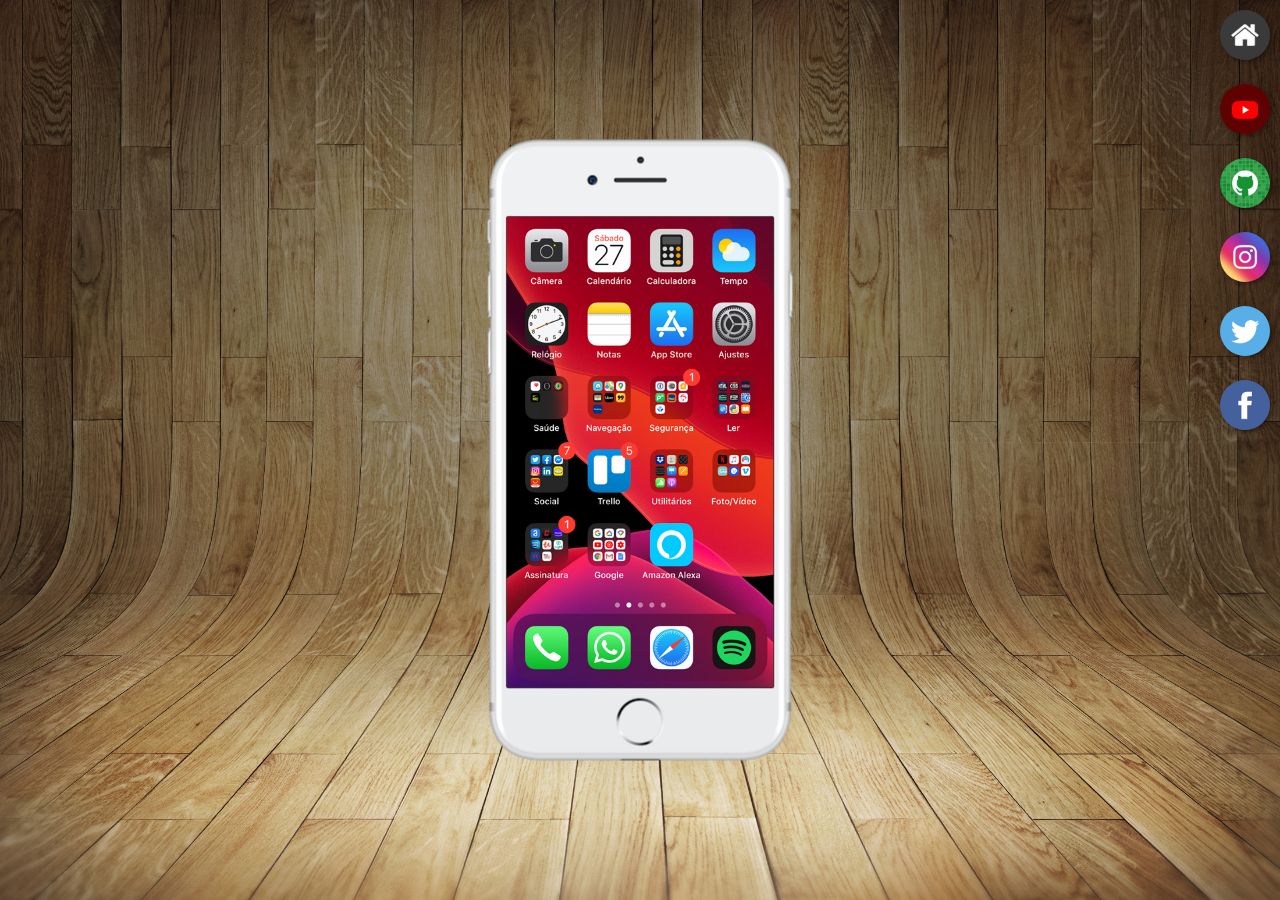
<file: index.html>
<!DOCTYPE html>
<html lang="pt-br">
<head>
    <meta charset="UTF-8">
    <meta name="viewport" content="width=device-width, initial-scale=1.0">
    <title>Projeto Redes Sociais</title>
    <link rel="shortcut icon" href="Imagens.ico" type="image/x-icon">
    <link rel="stylesheet" href="estilos/style.css">
</head>
<body>
    <main>
        <section id="telefone">
            <iframe src="home.html" name="tela" id="tela" frameborder="0">
                Seu navegador não é compativel com isso.
            </iframe>
        </section>
        <section id="redes-sociais">
            <a href="#" target="tela"> <img src="imagens/logo-home.jpg" alt="Home"></a> <br>
            <a href="youtube.html" target="tela"> <img src="imagens/logo-youtube.jpg" alt="YouTube"></a> <br>
            <a href="#" target="tela"> <img src="imagens/logo-github.jpg" alt="GitHub"></a> <br>
            <a href="#" target="tela"> <img src="imagens/logo-instagram.jpg" alt="Instagram"></a> <br>
            <a href="#" target="tela"> <img src="imagens/logo-twitter.jpg" alt="Twitter"></a> <br>
            <a href="#" target="tela"> <img src="imagens/logo-facebook.jpg" alt="Facebook"></a> <br>
        </section>
    </main>
</body>
</html>
</file>
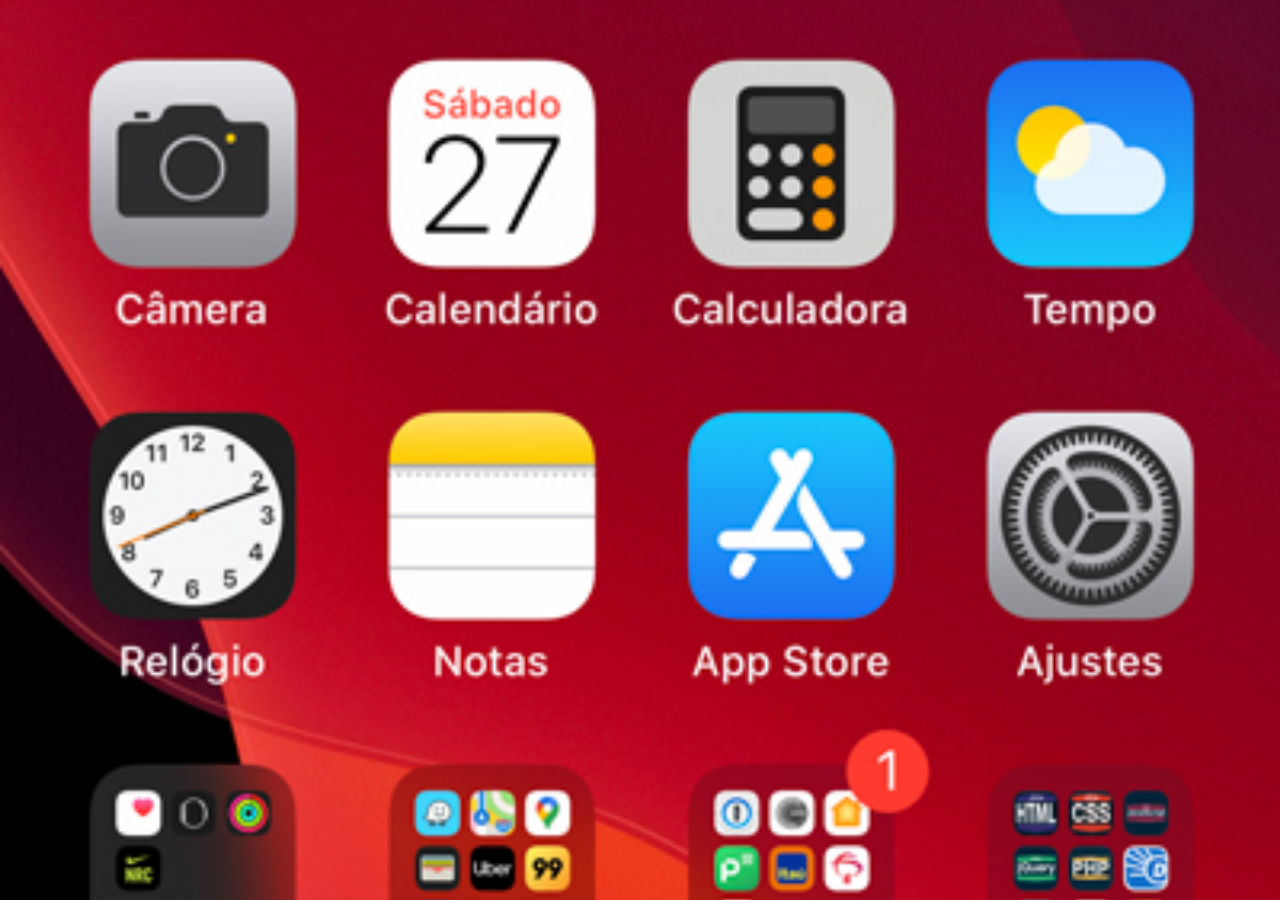
<file: home.html>
<!DOCTYPE html>
<html lang="pt-br">
<head>
    <meta charset="UTF-8">
    <meta name="viewport" content="width=device-width, initial-scale=1.0">
    <title>Home</title>
</head>
<style>
    * {
        margin: 0px;
        padding: 0px;
    }
    
    body {
        width: 100vw;
        height: 100vh;
        background: black url(imagens/tela-home.jpg) no-repeat top center;
        background-size: cover;
    }
</style>
<body>
    
</body>
</html>
</file>
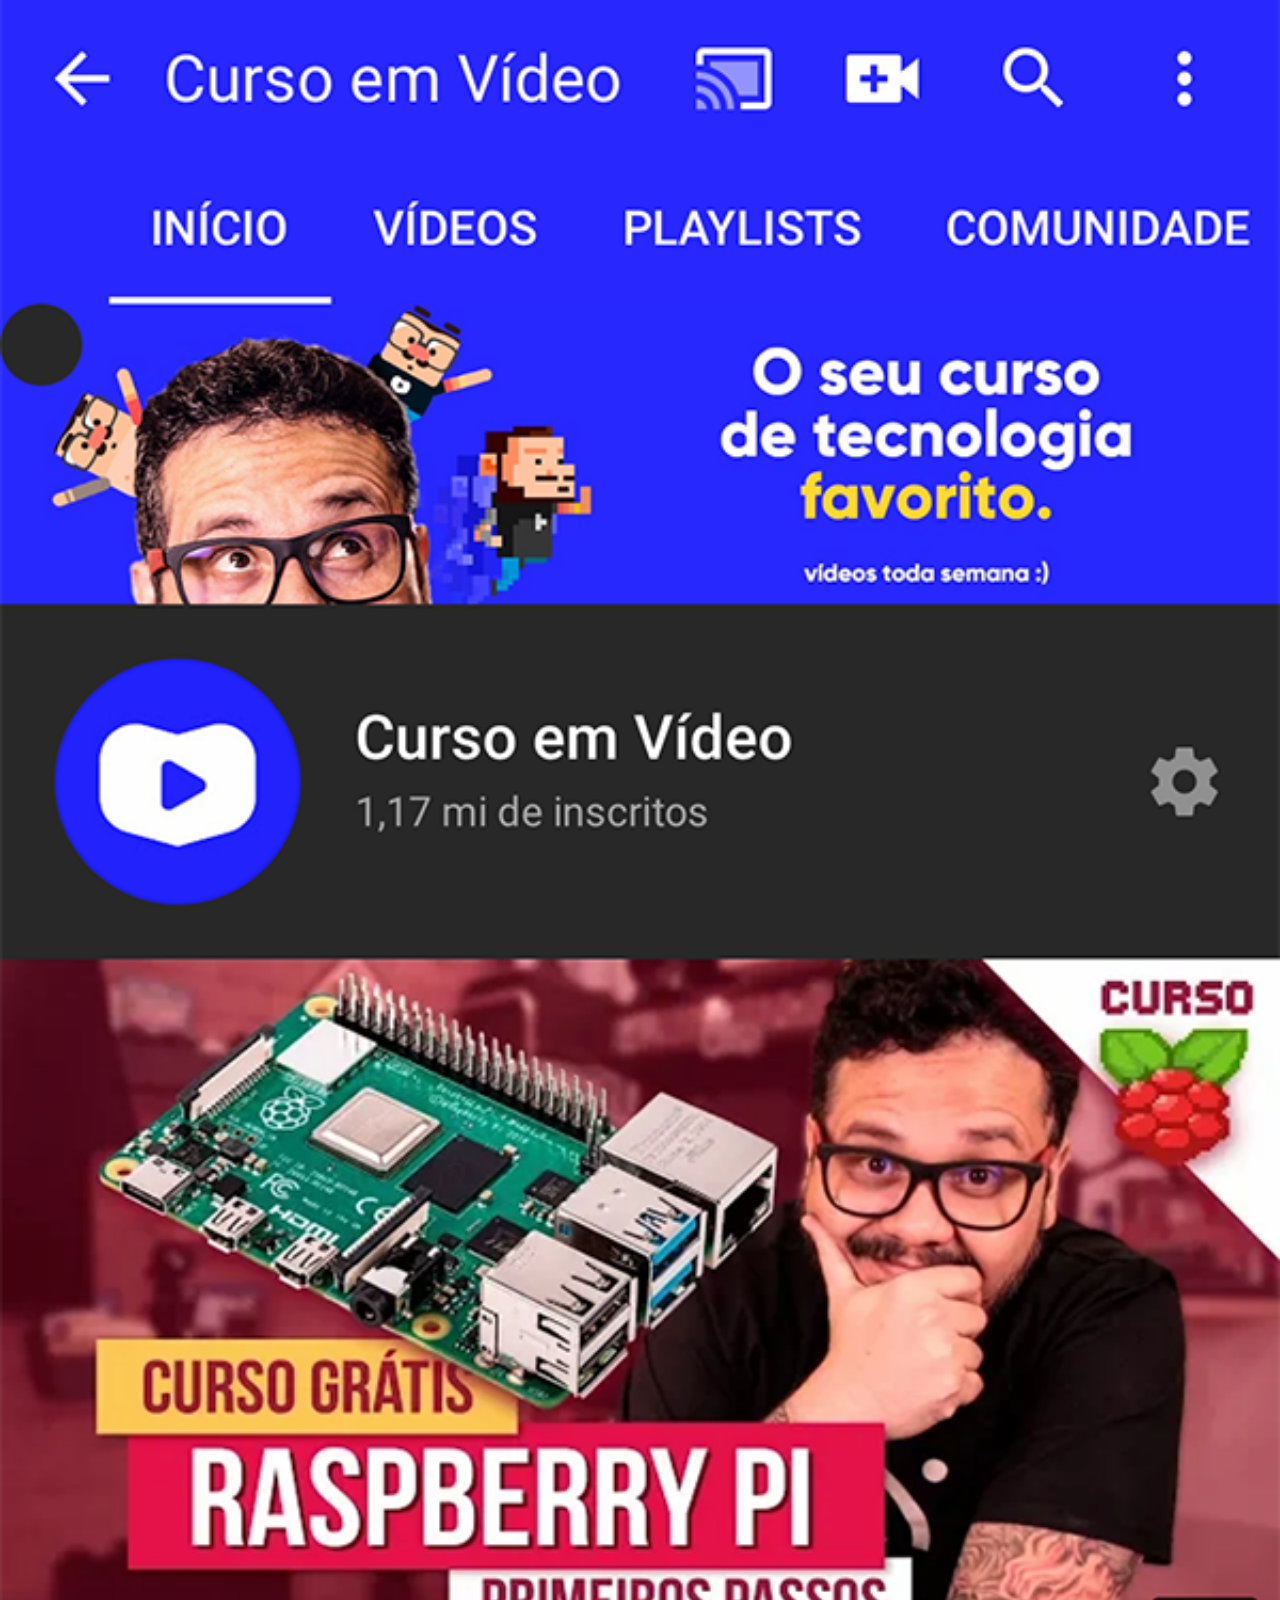
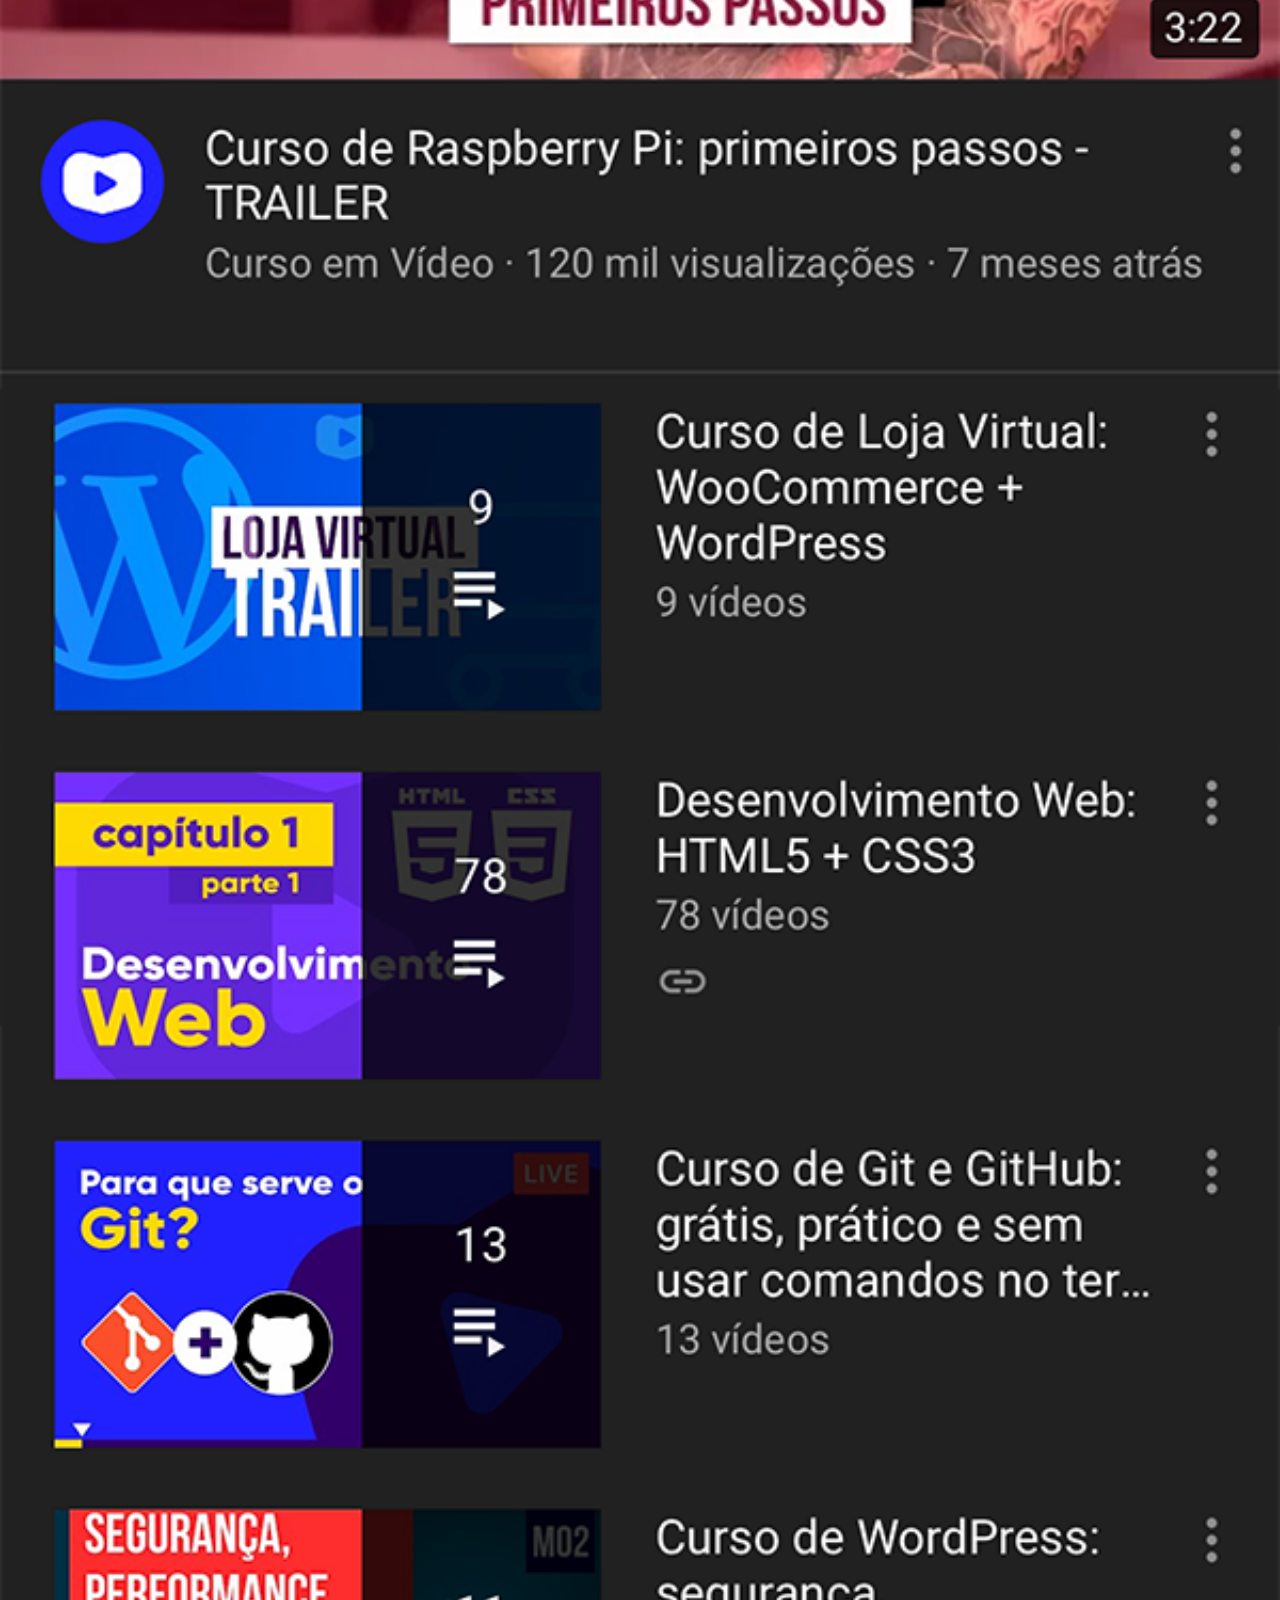
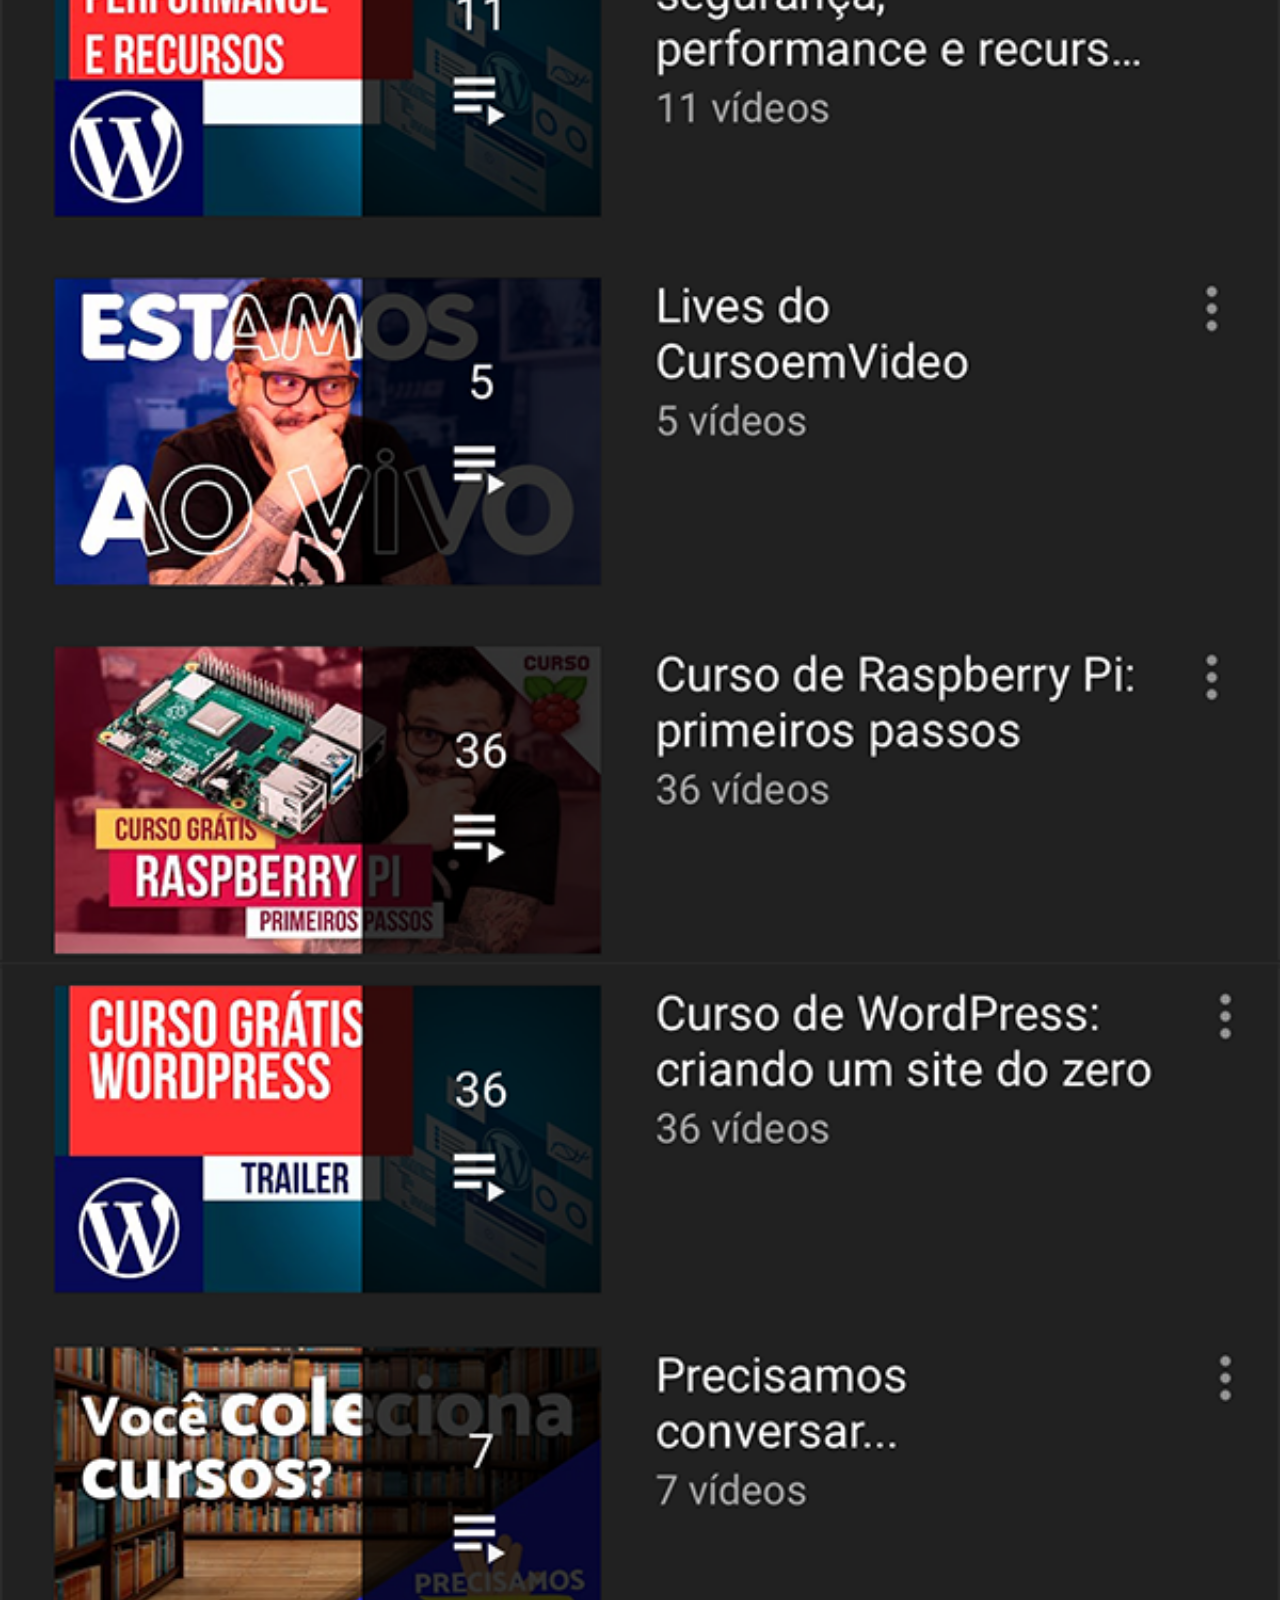
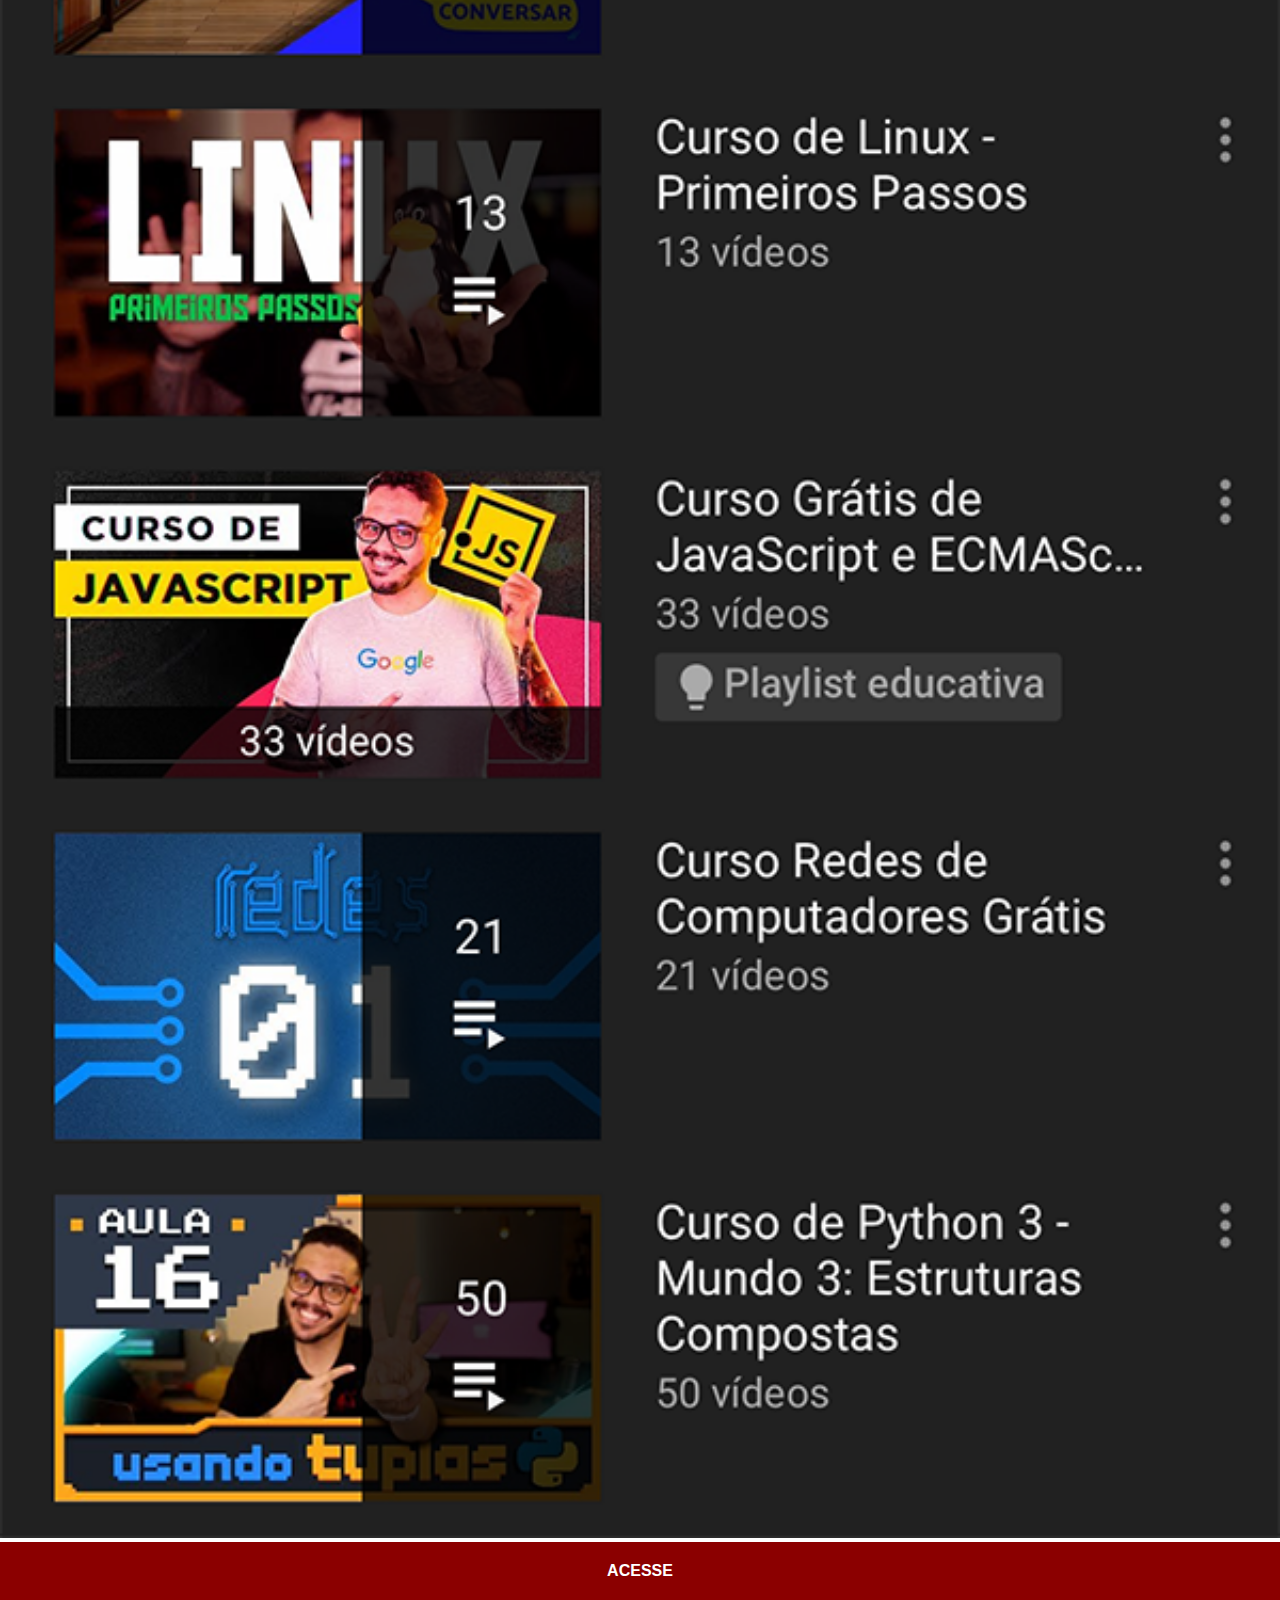
<file: youtube.html>
<!DOCTYPE html>
<html lang="pt-br">
<head>
    <meta charset="UTF-8">
    <meta name="viewport" content="width=device-width, initial-scale=1.0">
    <title>YouTube</title>
    <link rel="stylesheet" href="estilos/social.css">
</head>
<body>
    <img src="imagens/tela-youtube.png" alt="YouTube"> <a href="https://www.youtube.com/c/CursoemV%C3%ADdeo" target="_blank">ACESSE</a>
</body>
</html>
</file>
<file: estilos/style.css>
@charset "UTF-8";

* {
    margin: 0px;
    padding: 0px;
    font-family: Arial, Helvetica, sans-serif;
}

html, body {
    height: 100vh;
    width: 100vw;
    background-color: black;
}

body {
    background: url(../imagens/fundo-madeira.jpg) no-repeat top center;
    background-size: cover;
    background-attachment: fixed;
}

main {
    position: relative;
    height: 100vh;
}

section#telefone {
    position: absolute;
    top: 50%;
    left: 50%;
    transform: translate(-50%, -50%);

    height: 627px;
    width: 311px;
    background-color: blue;
    background: url(../imagens/frame-iphone.png);
}

iframe#tela {
    position: relative;
    top: 80px;
    left: 22px;
    width: 267px;
    height: 471px;
}

section#redes-sociais {
    text-align: right;
}

section#redes-sociais img {
    width: 50px;
    margin: 10px;
    border-radius: 50%;
    box-shadow: 2px 2px 5px rgba(0, 0, 0, 0.400);
    box-sizing: border-box;
}

section#redes-sociais img:hover {
    border: 2px solid rgba(255, 255, 255, 0.63);
    transform: translate(-3px, -3px);
    box-shadow: 5px 5px 10px rgba(0, 0, 0, 0.637);
    transition: transform 0.3s, border 1s;
}
</file>
<file: estilos/social.css>
@charset "UTF-8";

* {
    margin: 0px;
    padding: 0px;
    font-family: Arial, Helvetica, sans-serif;
}

::-webkit-scrollbar {
    width: 0px;
    height: 0px;
}

img {
    width: 100vw;
}

a {
    display: block;
    background-color: darkred;
    color: white;
    padding: 20px;
    text-align: center;
    font-weight: bolder;
    text-decoration: none;
}

a:hover {
    background-color: red;
}
</file>
